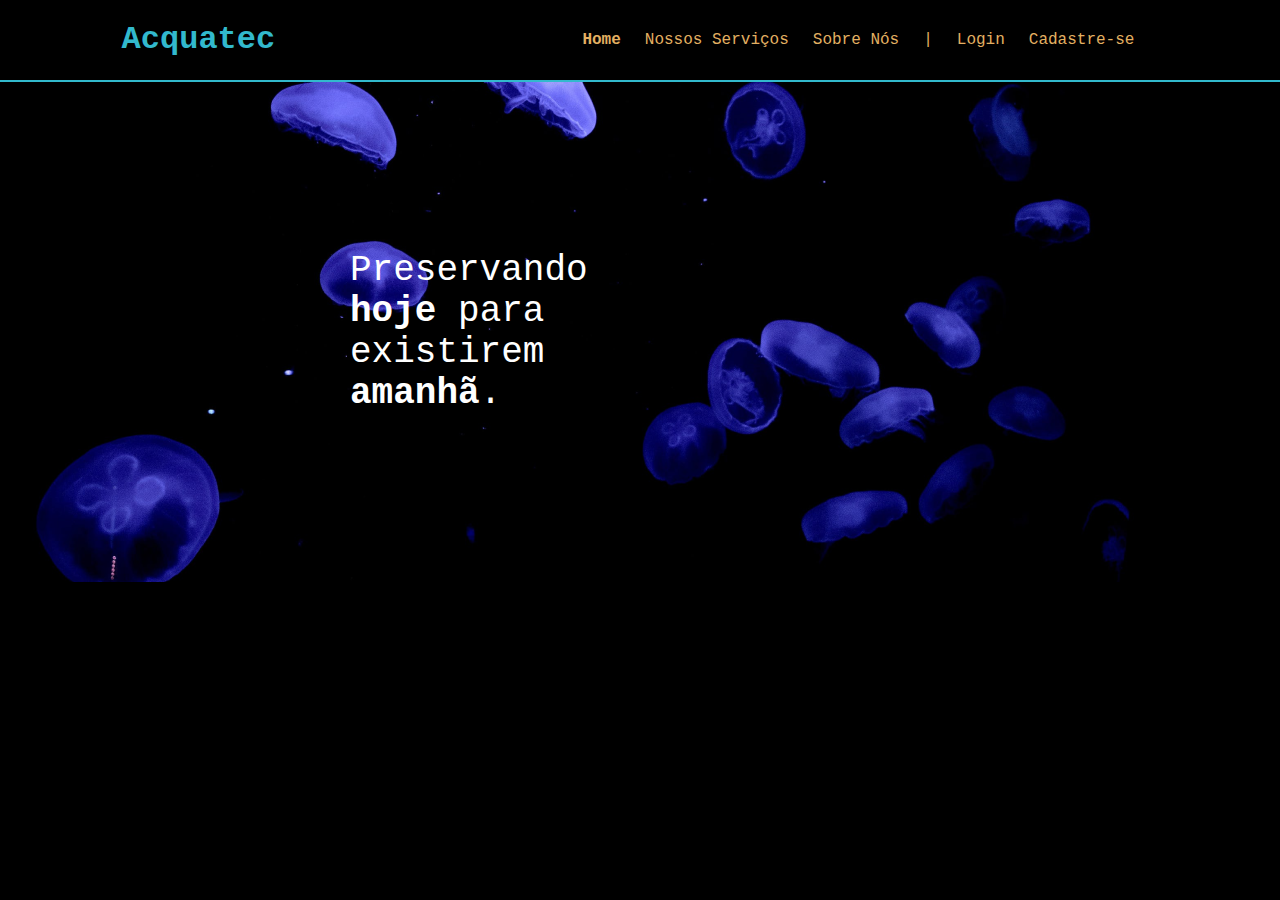
<file: Aula29-03/index.html>
<!DOCTYPE html>
<html lang="pt-BR">

<head>
    <meta charset="UTF-8">
    <meta http-equiv="X-UA-Compatible" content="IE=edge">
    <meta name="viewport" content="width=device-width, initial-scale=1.0">
    <link rel="stylesheet" href="style.css">
    <title>Acquatec</title>
</head>

<body>
    <div class="header">
        <div class="container">
            <h1>Acquatec</h1>
            <ul>
                <li class="agora"><a href="#">Home</a></li>
                <li><a href="">Nossos Serviços</a></li>
                <li><a href="">Sobre Nós</a></li>
                <li>|</li>
                <li><a href="login.html">Login</a></li>
                <li><a href="cadastro.html">Cadastre-se</a></li>
            </ul>
        </div>
    </div>
    <div class="banner">
        <div class="container">
            <p>Preservando <span>hoje</span> para existirem <span>amanhã</span>.</p>
        </div>
    </div>
</body>

</html>
</file>
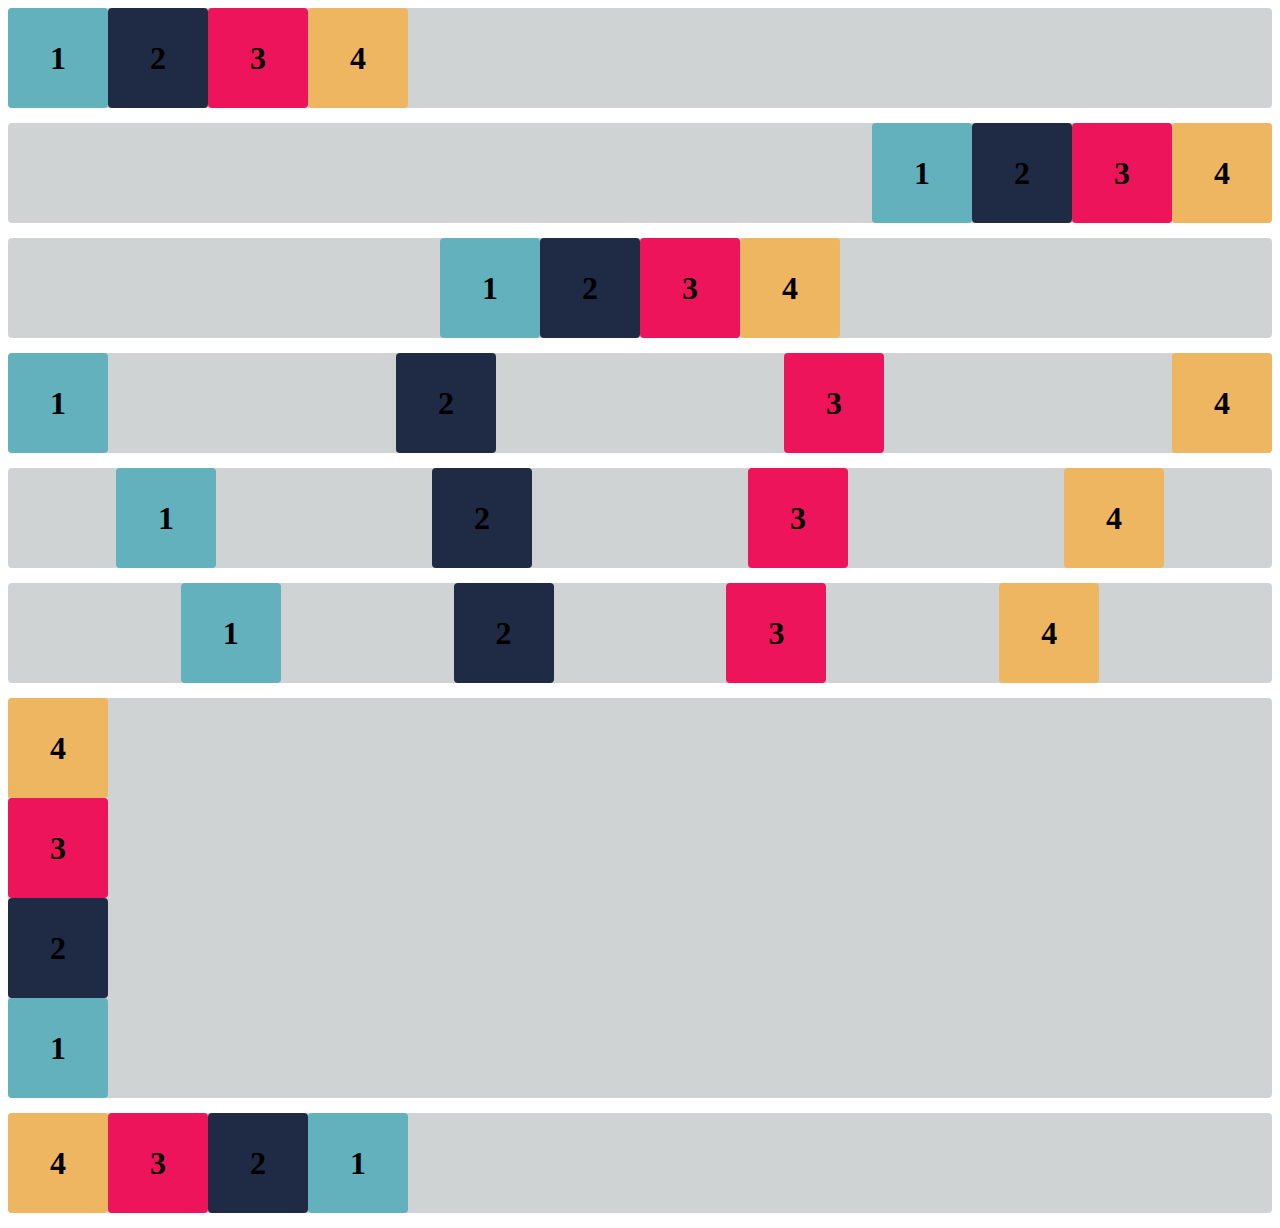
<file: Atividade-4/Exercicios_flexbox/index.html>
<!DOCTYPE html>
<html lang="pt-BR">

<head>
    <meta charset="UTF-8">
    <meta http-equiv="X-UA-Compatible" content="IE=edge">
    <meta name="viewport" content="width=device-width, initial-scale=1.0">
    <title>Flex-box</title>
    <link rel="stylesheet" href="estilo.css">
</head>

<body>

    <div class="base container1">
        <div class="flex-item box1"><h1>1</h1></div>
        <div class="flex-item box2"><h1>2</h1></div>
        <div class="flex-item box3"><h1>3</h1></div>
        <div class="flex-item box4"><h1>4</h1></div>
    </div>
    <div class="base container2">
        <div class="flex-item box1"><h1>1</h1></div>
        <div class="flex-item box2"><h1>2</h1></div>
        <div class="flex-item box3"><h1>3</h1></div>
        <div class="flex-item box4"><h1>4</h1></div>
    </div>
    <div class="base container3">
        <div class="flex-item box1"><h1>1</h1></div>
        <div class="flex-item box2"><h1>2</h1></div>
        <div class="flex-item box3"><h1>3</h1></div>
        <div class="flex-item box4"><h1>4</h1></div>
    </div>
    <div class="base container4">
        <div class="flex-item box1"><h1>1</h1></div>
        <div class="flex-item box2"><h1>2</h1></div>
        <div class="flex-item box3"><h1>3</h1></div>
        <div class="flex-item box4"><h1>4</h1></div>
    </div>
    <div class="base container5">
        <div class="flex-item box1"><h1>1</h1></div>
        <div class="flex-item box2"><h1>2</h1></div>
        <div class="flex-item box3"><h1>3</h1></div>
        <div class="flex-item box4"><h1>4</h1></div>
    </div>
    <div class="base container6">
        <div class="flex-item box1"><h1>1</h1></div>
        <div class="flex-item box2"><h1>2</h1></div>
        <div class="flex-item box3"><h1>3</h1></div>
        <div class="flex-item box4"><h1>4</h1></div>
    </div>

    <div class="base container-exercicioB">
        <div class="flex-item box1"><h1>1</h1></div>
        <div class="flex-item box2"><h1>2</h1></div>
        <div class="flex-item box3"><h1>3</h1></div>
        <div class="flex-item box4"><h1>4</h1></div>
    </div>
    <div class="base container-desafio">
        <div class="flex-item box1"><h1>1</h1></div>
        <div class="flex-item box2"><h1>2</h1></div>
        <div class="flex-item box3"><h1>3</h1></div>
        <div class="flex-item box4"><h1>4</h1></div>
    </div>


</body>

</html>
</file>
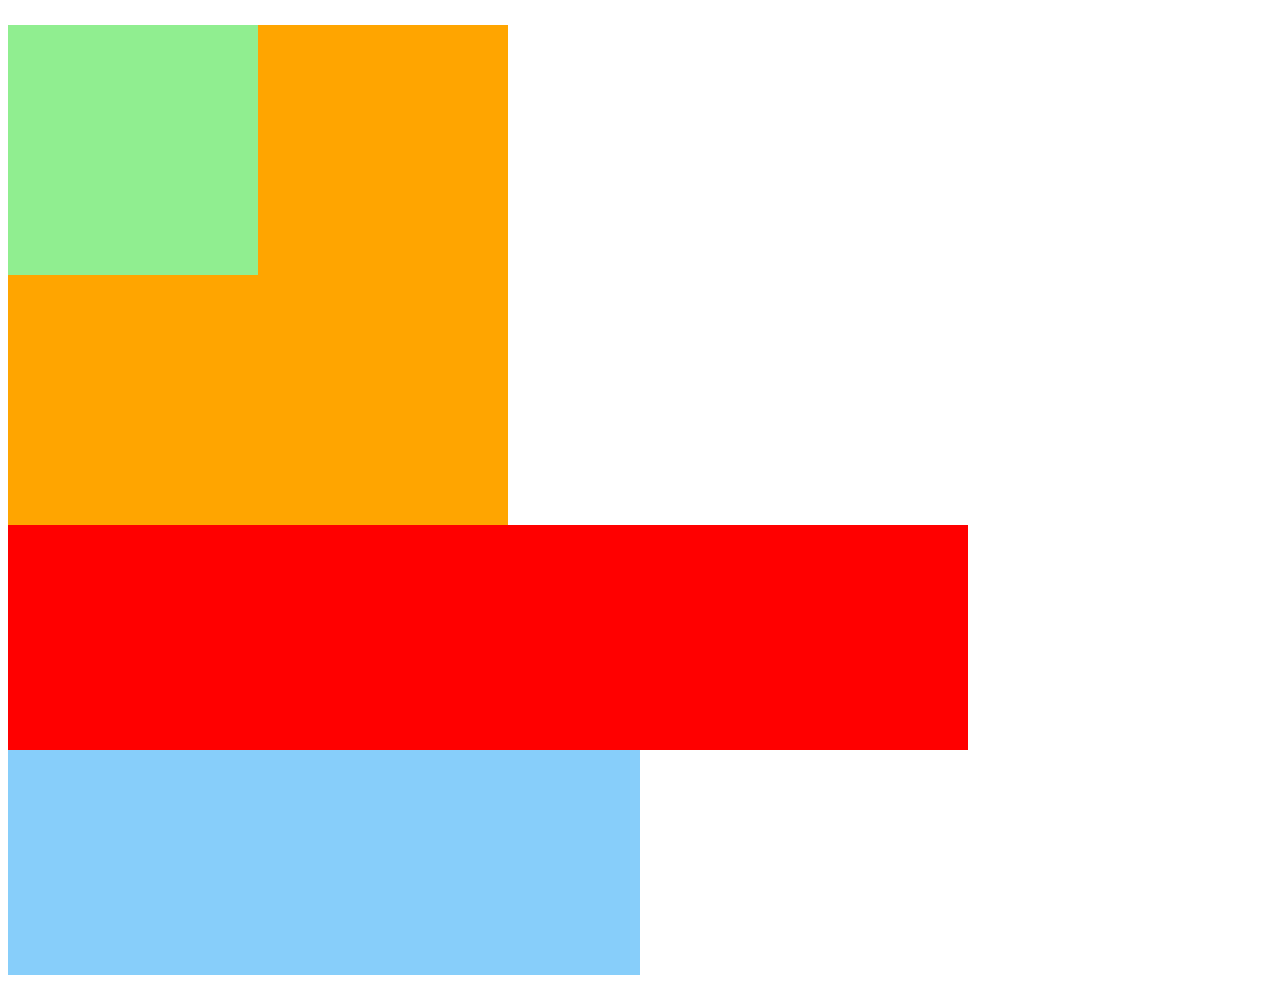
<file: Atividade-1/Atividade 1 ex 1.html>
<!DOCTYPE html>
<html lang="pt">

<head>
    <meta charset="UTF-8">
    <meta http-equiv="X-UA-Compatible" content="IE=edge">
    <meta name="viewport" content="width=device-width, initial-scale=1.0">
    <title>Atividade 1 ex 1</title>
</head>

<body>
    <div style="height: 500px; width: 500px; background-color: #ffa500">
        <div style="height: 50%; width: 50%; background-color: #90ee90">
            <p style="color: white; background-color: red; font-family: monospace; font-size: 25px; font-weight: bold">
            </p>
        </div>
    </div>
    <div style="width: 50%; height:50vh; background-color: rgb(135, 206, 250);">
        <div style="width: 75vw; height:50%; background-color: rgb(255, 0, 0);">
        </div>
    </div>
</body>

</html>
</file>
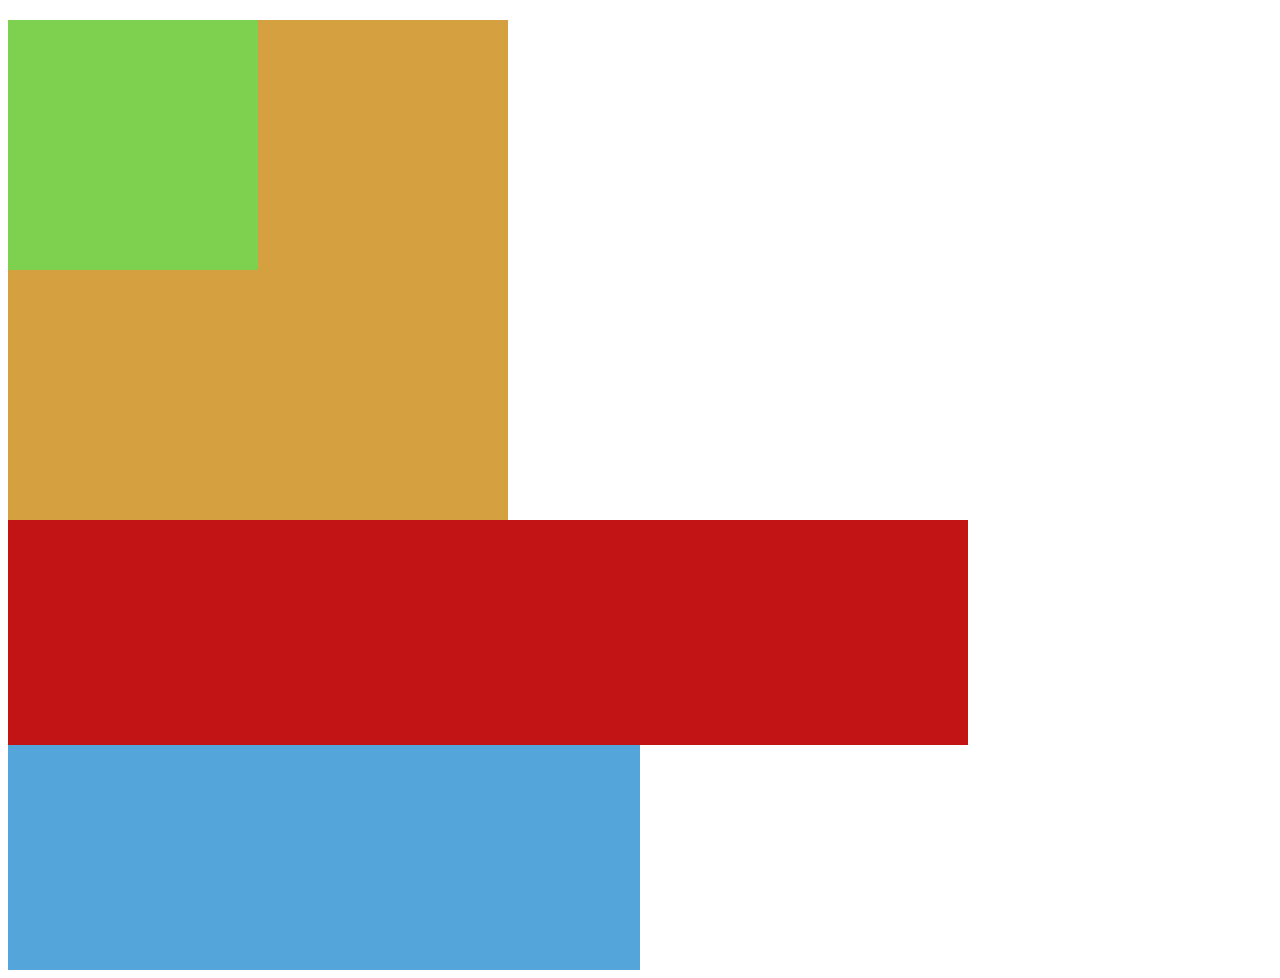
<file: Atividade-1/Atividade 1 ex 2.html>
<!DOCTYPE html>
<html lang="pt">

<head>
    <meta charset="UTF-8">
    <meta http-equiv="X-UA-Compatible" content="IE=edge">
    <meta name="viewport" content="width=device-width, initial-scale=1.0">
    <title>Atividade 1 ex 2</title>
    <style>
        div.div1 {
            height: 500px;
            width: 500px;
            background-color: #d4a040;
        }
        div.div2 {
            height: 50%;
            width: 50%;
            background-color: #7ed14e
        }
        div.div3{
            width: 50%;
            height:50vh;
            background-color: rgb(84, 166, 218);
        }
        div.div4{
            width: 75vw;
            height:50%;
            background-color: rgb(194, 20, 20);
        }
        p.p1 {
            color: rgb(211, 211, 211);
            background-color: rgb(192, 29, 29);
            font-family: Arial;
            font-size: 20px;
            font-weight: bold
        }
    </style>
</head>

<body>
    <div class="div1">
        <div class="div2">
            <p class="p1">
            </p>
        </div>
    </div>
    <div class="div3">
        <div class="div4"">
        </div>
    </div>
</body>

</html>
</file>
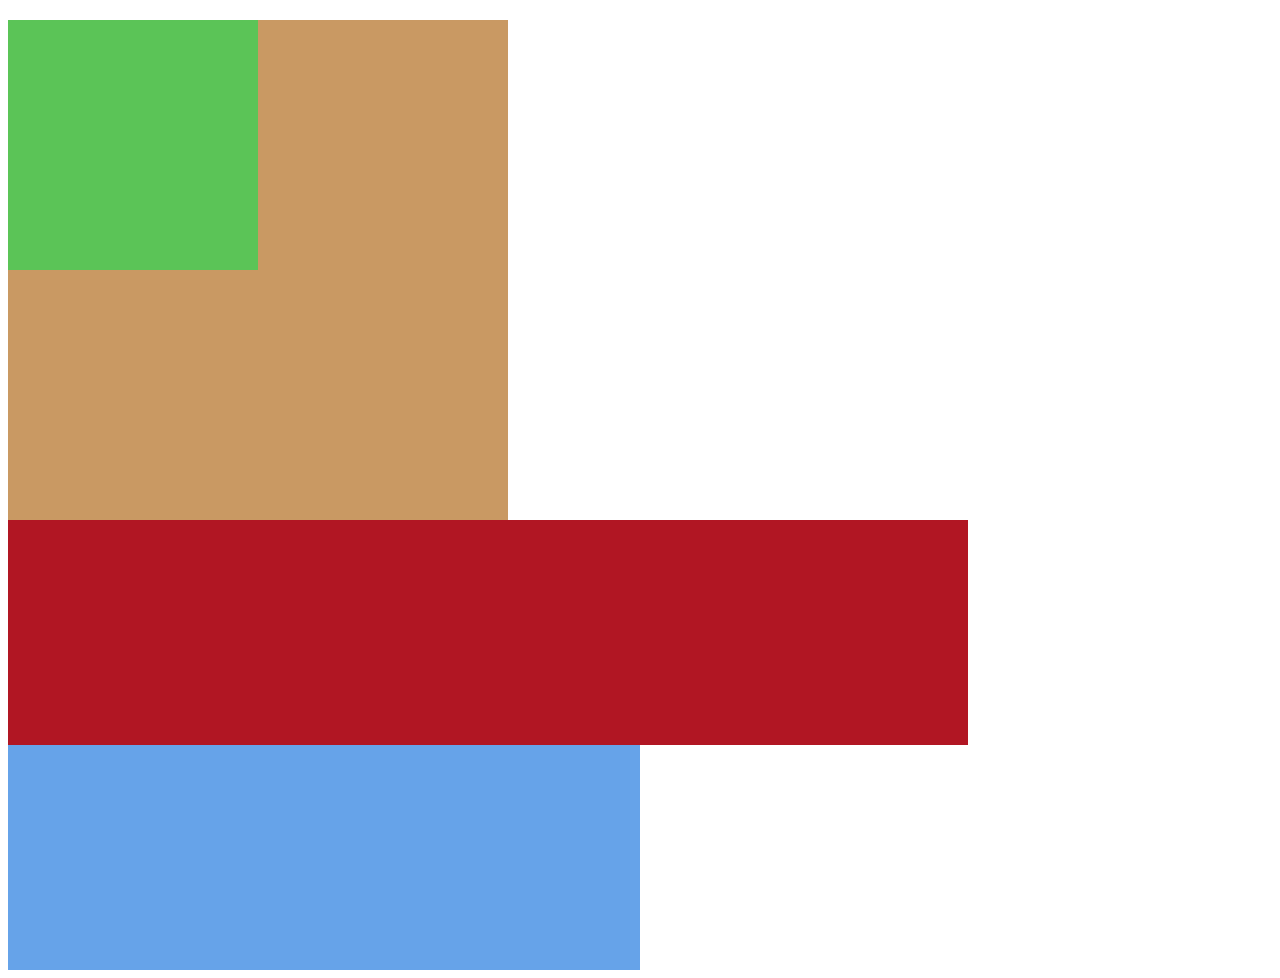
<file: Atividade-1/Atividade 1 ex 3.html>
<!DOCTYPE html>
<html lang="pt">

<head>
    <meta charset="UTF-8">
    <meta http-equiv="X-UA-Compatible" content="IE=edge">
    <meta name="viewport" content="width=device-width, initial-scale=1.0">
    <link rel="stylesheet" href="atividade 1.css">
    <title>Atividade 1 ex 3</title>
</head>

<body>
    <div class="div1">
        <div class="div2">
            <p class="p1">
            </p>
        </div>
    </div>
    <div class="div3">
        <div class="div4"">
        </div>
    </div>
</body>

</html>
</file>
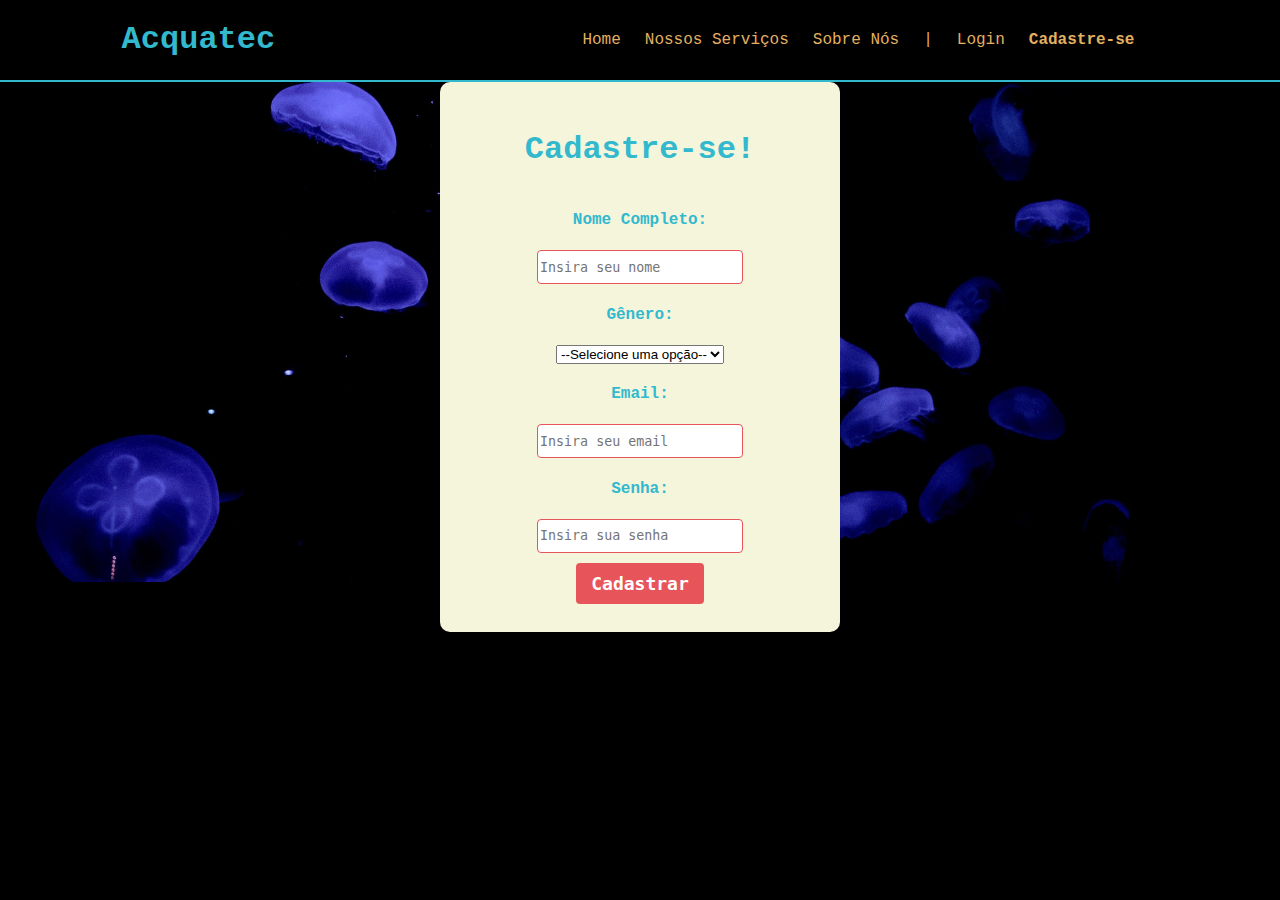
<file: Aula29-03/cadastro.html>
<!DOCTYPE html>
<html lang="pt-BR">

<head>
    <meta charset="UTF-8">
    <meta http-equiv="X-UA-Compatible" content="IE=edge">
    <meta name="viewport" content="width=device-width, initial-scale=1.0">
    <link rel="stylesheet" href="style.css">
    <title>Acquatec</title>
</head>

<body>
    <div class="header">
        <div class="container">
            <h1>Acquatec</h1>
            <ul>
                <li><a href="index.html">Home</a></li>
                <li><a href="">Nossos Serviços</a></li>
                <li><a href="">Sobre Nós</a></li>
                <li>|</li>
                <li><a href="login.html">Login</a></li>
                <li class="agora"><a href="#">Cadastre-se</a></li>
            </ul>
        </div>
    </div>
    <div class="banner">
        <div class="container">
            <div class="card">
                <h1>Cadastre-se!</h1>
                <h4>Nome Completo: </h4>
                <input type="text" placeholder="Insira seu nome">
                <h4>Gênero:</h4>
                <select id="gênero">
                    <option value="">--Selecione uma opção--</option>
                    <option value="1">Masculino</option>
                    <option value="2">Feminino</option>
                    <option value="3">Não-binário</option>
                    <option value="5">Outro</option>
                    <option value="4">Prefiro não responder</option>
                </select>
                <h4>Email: </h4>
                <input type="text" placeholder="Insira seu email">
                <h4>Senha: </h4>
                <input type="password" placeholder="Insira sua senha">
                <button class="btn">Cadastrar</button>
            </div>
        </div>
    </div>
</body>

</html>
</file>
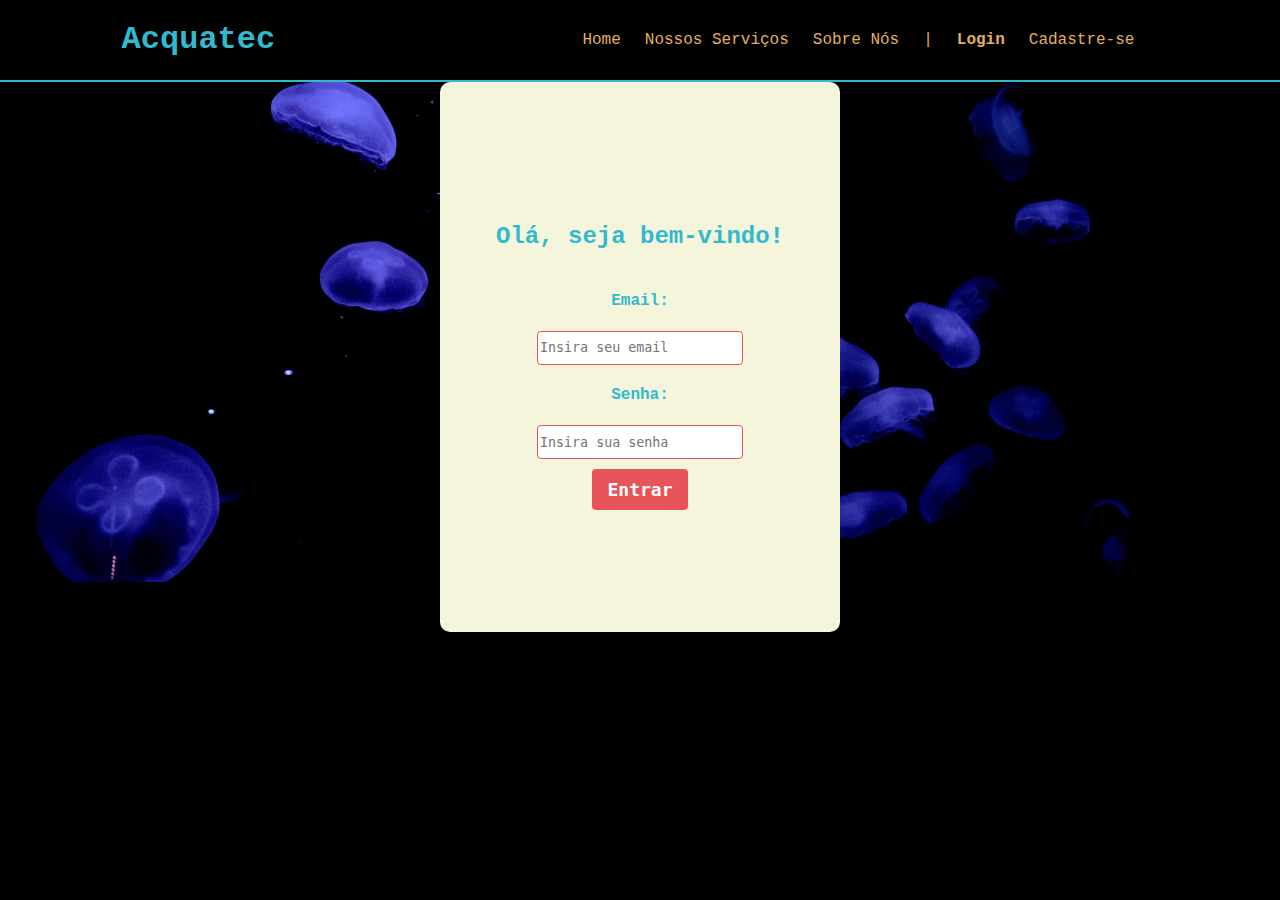
<file: Aula29-03/login.html>
<!DOCTYPE html>
<html lang="pt-BR">

<head>
    <meta charset="UTF-8">
    <meta http-equiv="X-UA-Compatible" content="IE=edge">
    <meta name="viewport" content="width=device-width, initial-scale=1.0">
    <link rel="stylesheet" href="style.css">
    <title>Acquatec</title>
</head>

<body>
    <div class="header">
        <div class="container">
            <h1>Acquatec</h1>
            <ul>
                <li><a href="index.html">Home</a></li>
                <li><a href="">Nossos Serviços</a></li>
                <li><a href="">Sobre Nós</a></li>
                <li>|</li>
                <li class="agora"><a href="#">Login</a></li>
                <li><a href="cadastro.html">Cadastre-se</a></li>
            </ul>
        </div>
    </div>
    <div class="banner">
        <div class="container">
            <div class="card">
                <h2>Olá, seja bem-vindo!</h2>
                <h4>Email: </h4>
                <input type="text" placeholder="Insira seu email">
                <h4>Senha: </h4>
                <input type="password" placeholder="Insira sua senha">
                <button class="btn">Entrar</button>
            </div>
        </div>
    </div>
</body>

</html>
</file>
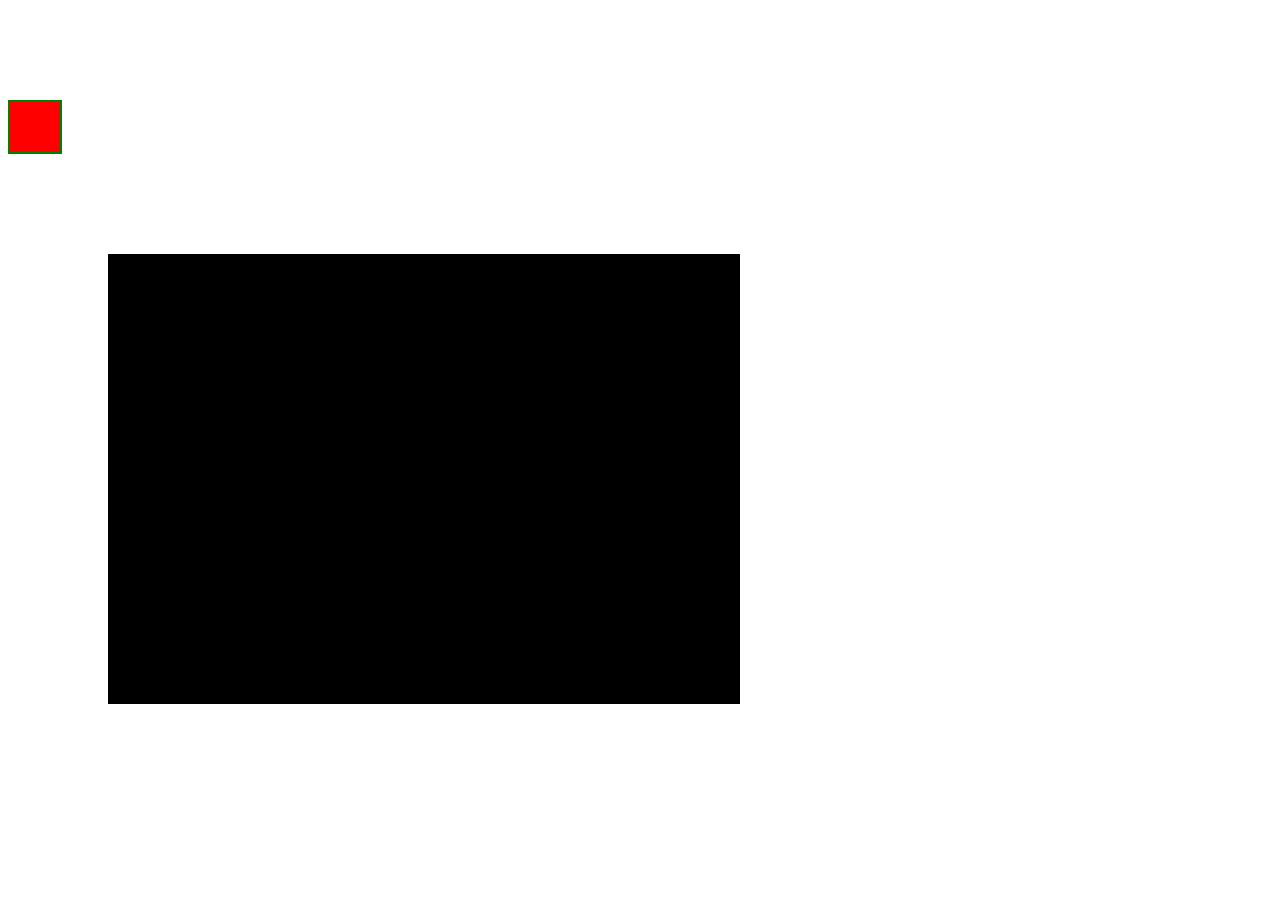
<file: Atividade-2/Ex 1/Atividade 2 ex 1.html>
<!DOCTYPE html>
<html lang="pt">

<head>
    <meta charset="UTF-8">
    <meta http-equiv="X-UA-Compatible" content="IE=edge">
    <meta name="viewport" content="width=device-width, initial-scale=1.0">
    <link rel="stylesheet" href="style.css">
    <title>Atividade 2 ex 1</title>
</head>
<body>
    <div id="div1"></div>
    <div id="div2"></div>
</body>
</html>
</file>
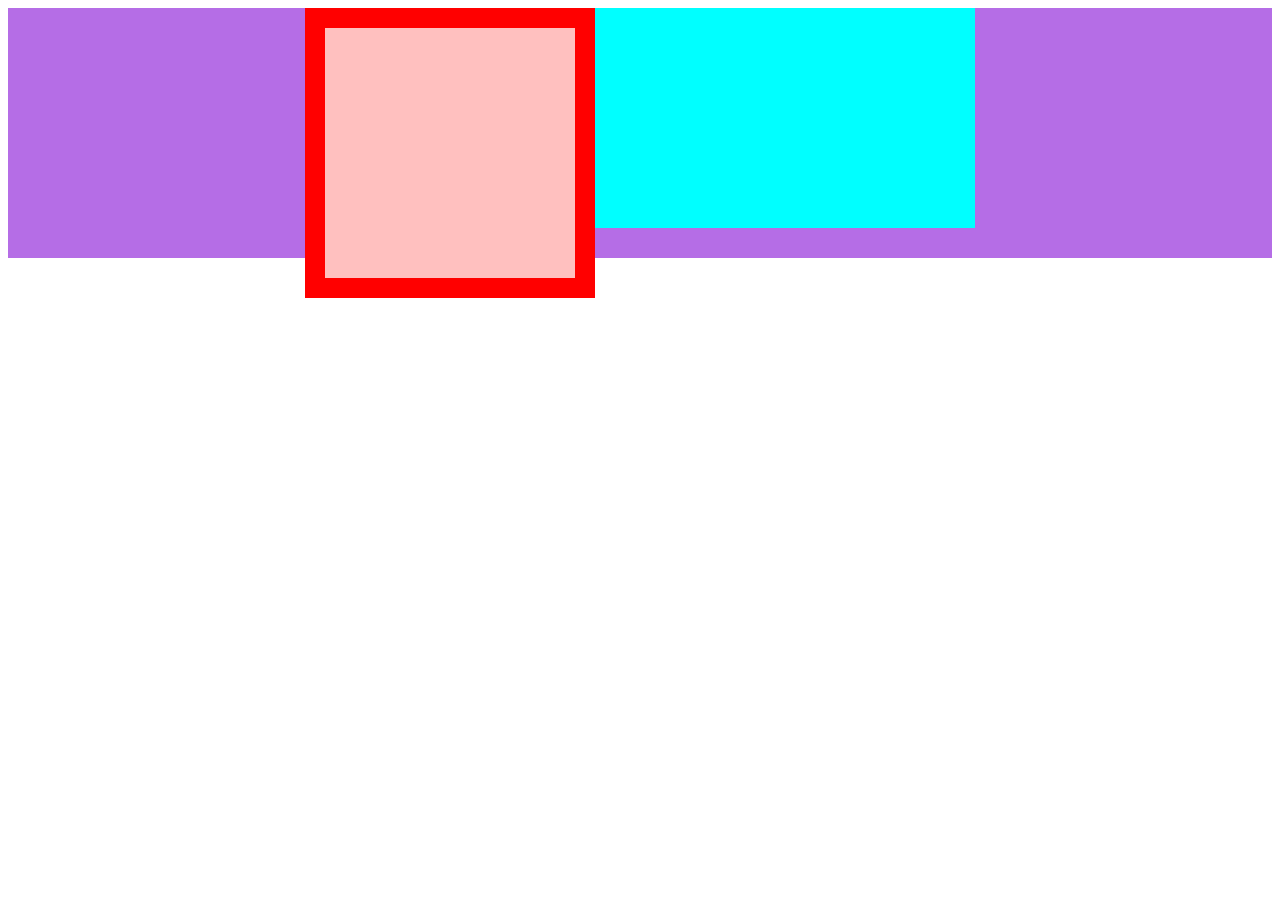
<file: Atividade-2/Ex 2/Atividade 2 ex 2.html>
<!DOCTYPE html>
<html lang="pt">

<head>
    <meta charset="UTF-8">
    <meta http-equiv="X-UA-Compatible" content="IE=edge">
    <meta name="viewport" content="width=device-width, initial-scale=1.0">
    <link rel="stylesheet" href="style.css">
    <title>Atividade 2 ex 2</title>
</head>

<body>
    <div id="div1">
        <div id="div2"></div>
        <div id="div3"></div>
    </div>
</body>

</html>
</file>
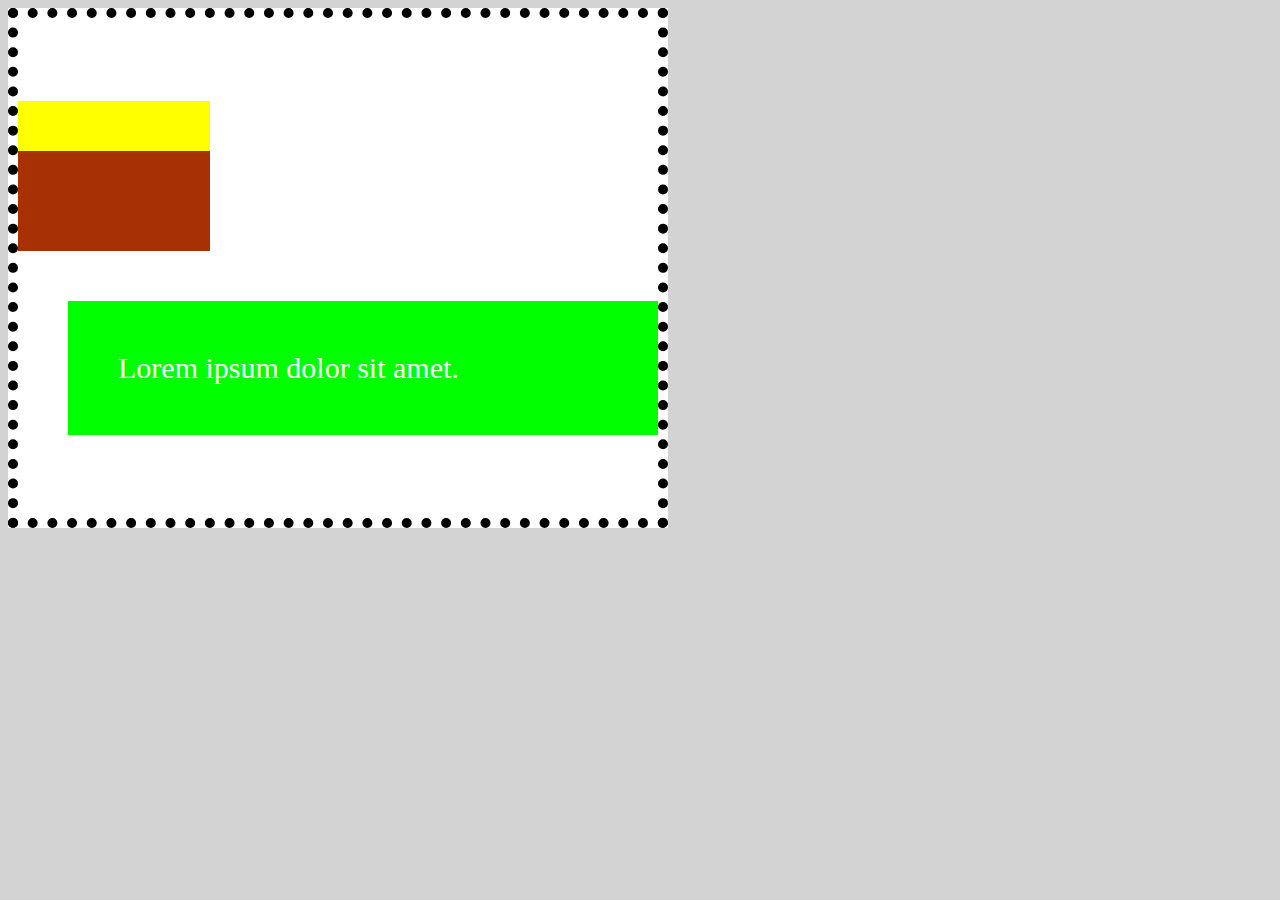
<file: Atividade-2/Ex 3/Atividade 2 ex 3.html>
<!DOCTYPE html>
<html lang="pt">

<head>
    <meta charset="UTF-8">
    <meta http-equiv="X-UA-Compatible" content="IE=edge">
    <meta name="viewport" content="width=device-width, initial-scale=1.0">
    <link rel="stylesheet" href="style.css">
    <title>Atividade 2 ex 3</title>
</head>

<body>
    <div id="div1">
        <div id="div2"></div>
        <div id="div3"></div>
        <div id="div4">Lorem ipsum dolor sit amet.</div>
    </div>
</body>

</html>
</file>
<file: Aula29-03/style.css>
body {
    margin: 0;
    font-family: 'Courier New', Courier, monospace;
    background-color: black;
}

.header {
    border-bottom: 2px solid #32b9cd;
}

.container {
    display: flex;
    color: #32b9cd;
    justify-content: space-between;
}

.container ul {
    color: #e3b062;
    display: flex;
    width: 600px;
    justify-content: space-evenly;
    list-style: none;
}

.header .container {
    align-items: center;
    justify-content: space-around;
}

ul a{
    text-decoration: none;
    color: #e3b062;
}

.agora{
    font-weight: 600;
}

.banner {
    background-image: url("bg-jelly-fish-para-home.png");
    background-size: cover;
    height: 500px;
}

.banner .container {
    height: 500px;
    align-items: center;
}

.banner p {
    color: #FFFFFF;
    margin: 0;
    padding: 0;
    font-size: 36px;
    width: 280px;
    margin-left: 350px;
}

.banner p span {
    font-weight: 800;
}

.banner .card {
    background-color: beige;
    height: 550px;
    width: 400px;
    margin-top: 30px;
    display: flex;
    flex-flow: column;
    align-items: center;
    justify-content: center;
    margin: auto;
}

.card {
    margin-top: 20px;
    border-radius: 10px;
}

.btn {
    font-family: monospace;
    margin-top: 10px;
    border: 0;
    font-weight: 600;
    border-radius: 4px;
    font-size: 18px;
    color: white;
    padding: 10px 15px;
    background-color: #e75459;
    cursor: pointer;
}

input {
    height: 30px;
    width: 50%;
    border: 1px solid #e75459;
    border-radius: 4px;
    font-family: monospace;
}
</file>
<file: Atividade-4/Exercicios_flexbox/estilo.css>
.flex-item {
    width: 100px;
    height: 100px;
    border-radius: 4px;
    display: flex;
    align-items: center;
}

.base {
    margin-bottom: 15px;
    background-color: #d0d3d4;
    border-radius: 4px;
}

.box1 {
    background-color: #63b1bc;
}

.box2 {
    background-color: #1f2a44;
}

.box3 {
    background-color: #ed145b;
}

.box4 {
    background-color: #efb661;
}

h1 {
    margin: auto;
}

/* Insira o código abaixo */

.container1 {
    display: flex;
    flex-direction: row;
}

.container2 {
    display: flex;
    justify-content: flex-end;
}

.container3 {
    display: flex;
    justify-content: center;
}

.container4 {
    display: flex;
    justify-content: space-between;
}

.container5 {
    display: flex;
    justify-content: space-around;
}

.container6 {
    display: flex;
    justify-content: space-evenly;
}

.container-exercicioB {
    display: flex;
    justify-content: flex-end;
    flex-direction: column-reverse;
}

.container-desafio {
    display: flex;
    flex-direction: row-reverse;
    justify-content: flex-end;
    
}
</file>
<file: Atividade-1/atividade 1.css>
div.div1 {
    height: 500px;
    width: 500px;
    background-color: #c99963;
}
div.div2 {
    height: 50%;
    width: 50%;
    background-color: #5bc457
}
div.div3{
    width: 50%;
    height:50vh;
    background-color: rgb(102, 163, 233);
}
div.div4{
    width: 75vw;
    height:50%;
    background-color: rgb(177, 22, 35);
}
p.p1 {
    color: rgb(211, 211, 211);
    background-color: rgb(180, 6, 6);
    font-family: Times;
    font-size: 20px;
    font-weight: bold
}
</file>
<file: Atividade-2/Ex 1/style.css>
#div1 {
    background-color: red;
    width: 50px;
    height: 50px;
    border: solid green 2px;
    margin-top: 100px;
}
#div2 {
    background-color: black;
    height: 50vh;
    width: 50%;
    border: solid dashed 10px;
    margin-top: 100px;
    margin-left: 100px;
}
</file>
<file: Atividade-2/Ex 2/style.css>
#div1{
background-color: rgb(181, 109, 230);
height: 250px;
width: 100%;
display: flex;
justify-content: center;
}
#div2{
background-color: #ffc0bf;
height: 100%;
width: 250px;
border: solid 20px rgb(255,0,0);
}
#div3{
background-color: aqua;
height: 88%;
width: 30%;
}
</file>
<file: Atividade-2/Ex 3/style.css>
body {
    background-color: #d3d3d3;
}
#div1 {
    background-color: white;
    height: 500px;
    width: 50vw;
    border: dotted black 10px;
    display: flex;
    flex-direction: column;
    justify-content: center;
}
#div2 {
    background-color: yellow;
    height: 50px;
    width: 30%;
}
#div3 {
    background-color: rgb(167, 48, 5);
    height: 100px;
    width: 30%;
}
#div4 {
    background-color: rgb(0,255,0);
    color: white;
    font-size: 30px;
    padding: 50px;
    margin-left: 50px;
    margin-top: 50px;
}
</file>
